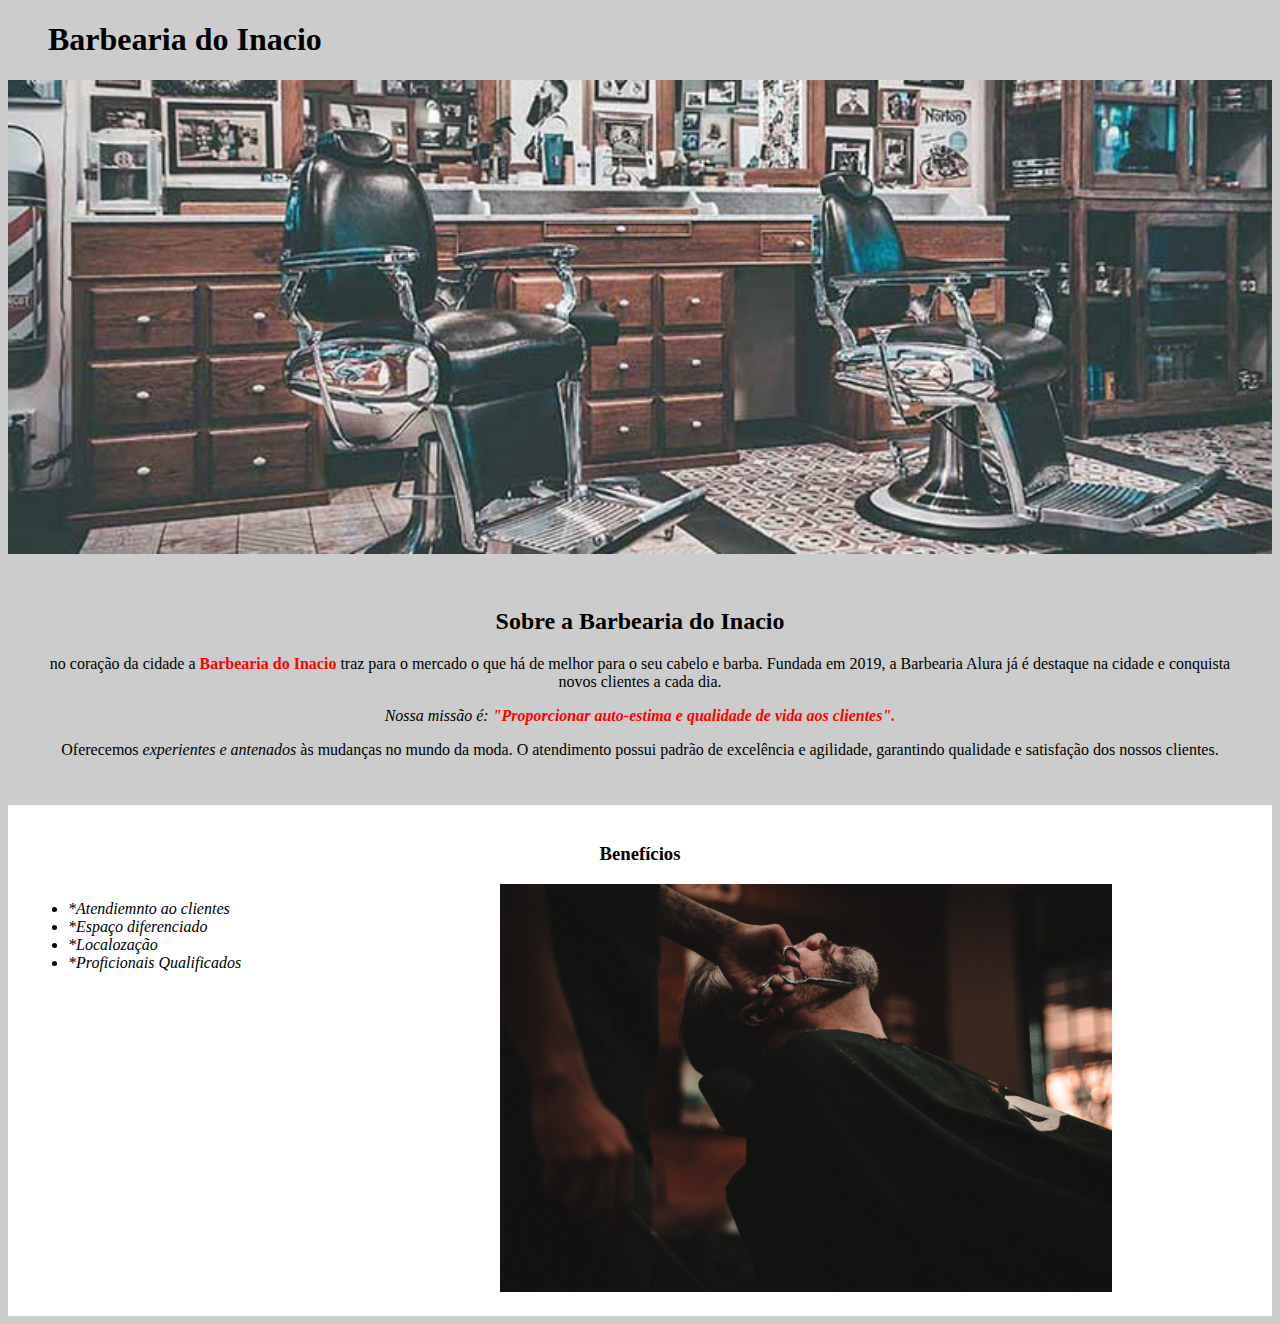
<file: pt.2/index.html>
<!DOCTYPE html>
<html lang="pt-br">
<head>
    <meta charset="UTF-8">
    <meta http-equiv="X-UA-Compatible" content="IE=edge">
    <meta name="viewport" content="width=device-width, initial-scale=1.0">
    <title>Barbearia do Inacio</title>
    <link rel="stylesheet" href="style.css">
</head>
  <body>
<header>
  <h1 class="titulo-principal">Barbearia do Inacio</h1>
</header>
    <img id="banner" src="banner.jpg">
<div class="principal">
    <h2 class="espacamentocentral">Sobre a Barbearia do Inacio</h2>

    <p>no coração da cidade a <strong> Barbearia do Inacio</strong> traz para o mercado o que há de melhor para o seu cabelo e barba. Fundada em 2019, a Barbearia Alura já é destaque na cidade e conquista novos clientes a cada dia.</p> 
    
    <p id="misao"><em>Nossa missão é: <strong>"Proporcionar auto-estima e qualidade de vida aos clientes".</strong></em> </p>
    
    <p>Oferecemos <em>experientes e antenados</em>  às mudanças no mundo da moda. O atendimento possui padrão de excelência e agilidade, garantindo qualidade e satisfação dos nossos clientes.</p>
    </div>
    <div class="beneficios">  
    <h3 class="espacamentocentral">Benefícios</h3>
        
        <ul>
          <li class="itens">*Atendiemnto ao clientes</li>
          <li class="itens">*Espaço diferenciado</li>
          <Li class="itens">*Localozação</Li>
          <Li class="itens">*Proficionais Qualificados</Li> 
     
        </ul>
        <img src="beneficios.jpg" class="imagembeneficios">
     </div>
   </body>
</html>
</file>
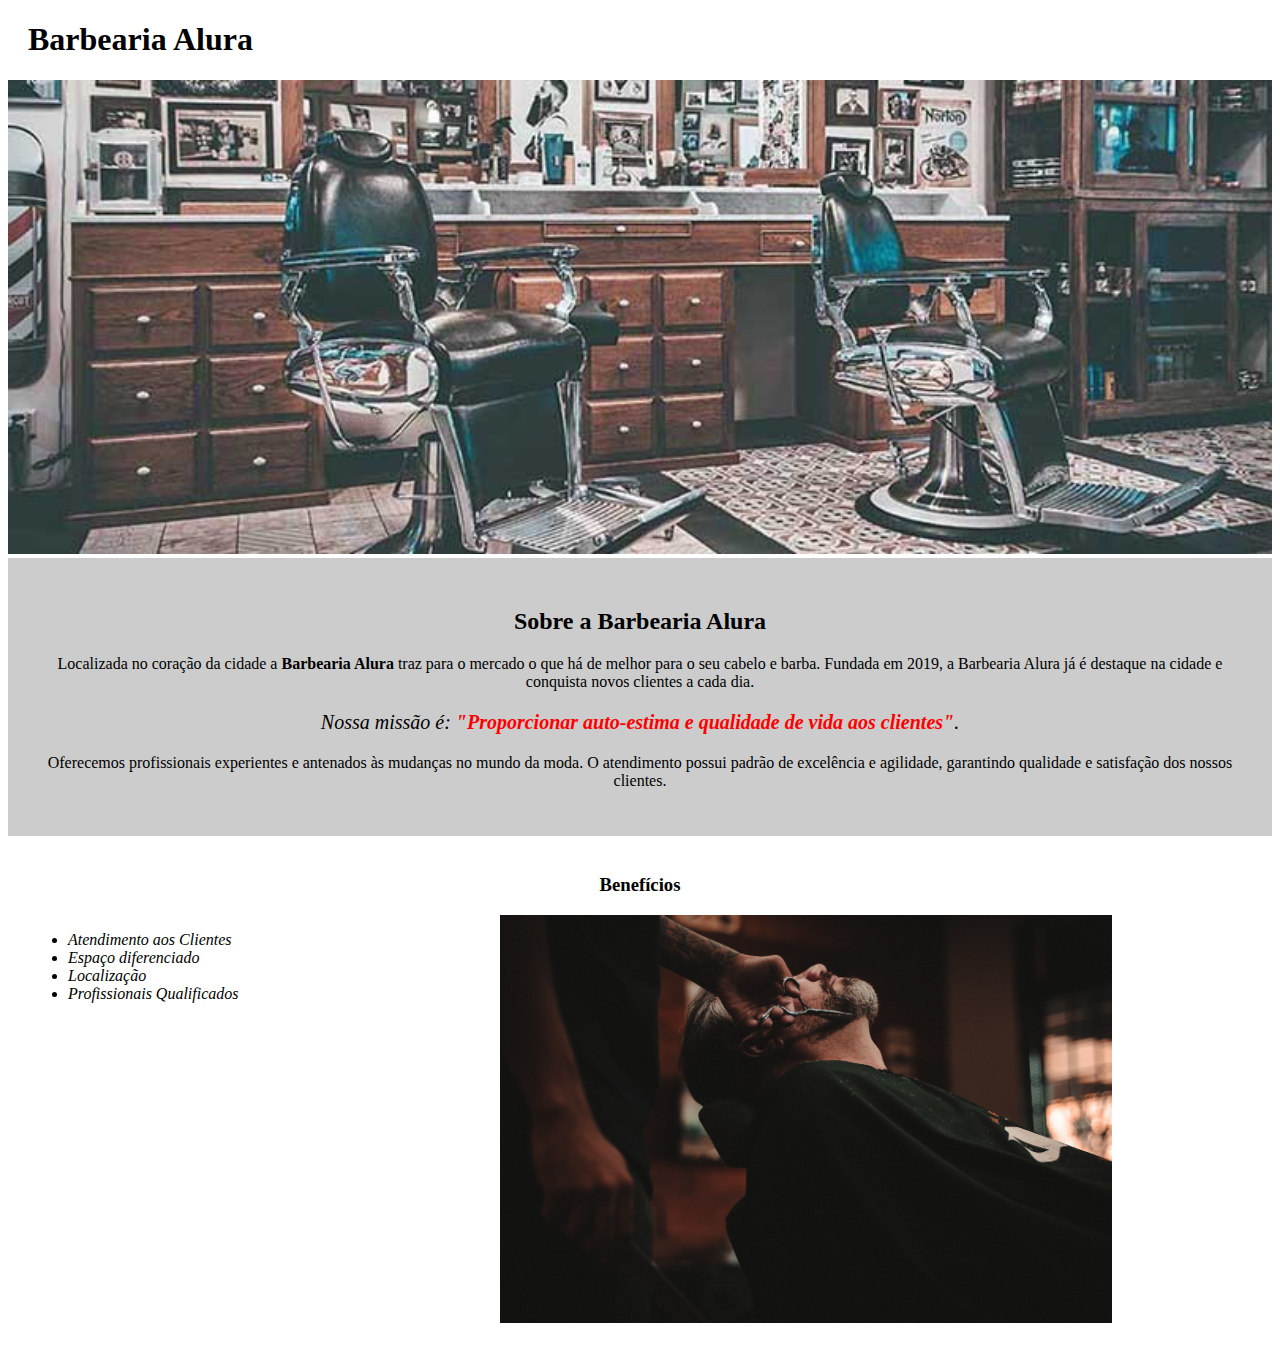
<file: pt.3/index.html>
<!DOCTYPE html>
<html lang="pt-br">
	<head>
		<meta charset="UTF-8">
		<title>Barbearia Alura</title>
		<link rel="stylesheet" href="style-home.css">
	</head>

	<body>
		<header>
			<h1 class="titulo-principal">Barbearia Alura</h1>
		</header>
		<img id="banner" src="banner.jpg">
		<div class="principal">
			<h2 class="titulo-centralizado">Sobre a Barbearia Alura</h2>
	 
			<p>Localizada no coração da cidade a <strong>Barbearia Alura</strong> traz para o mercado o que há de melhor para o seu cabelo e barba. Fundada em 2019, a Barbearia Alura já é destaque na cidade e conquista novos clientes a cada dia.</p>

			<p id="missao"><em>Nossa missão é: <strong>"Proporcionar auto-estima e qualidade de vida aos clientes"</strong>.</em></p>

			<p>Oferecemos profissionais experientes e antenados às mudanças no mundo da moda. O atendimento possui padrão de excelência e agilidade, garantindo qualidade e satisfação dos nossos clientes.</p>
		</div>

		<div class="beneficios">
			<h3 class="titulo-centralizado">Benefícios</h3>

			<ul>
				<li class="itens">Atendimento aos Clientes</li>
				<li class="itens">Espaço diferenciado</li>
				<li class="itens">Localização</li>
				<li class="itens">Profissionais Qualificados</li>
			</ul>

			<img src="beneficios.jpg" class="imagembeneficios">
		</div>
	</body>
</html>
</file>
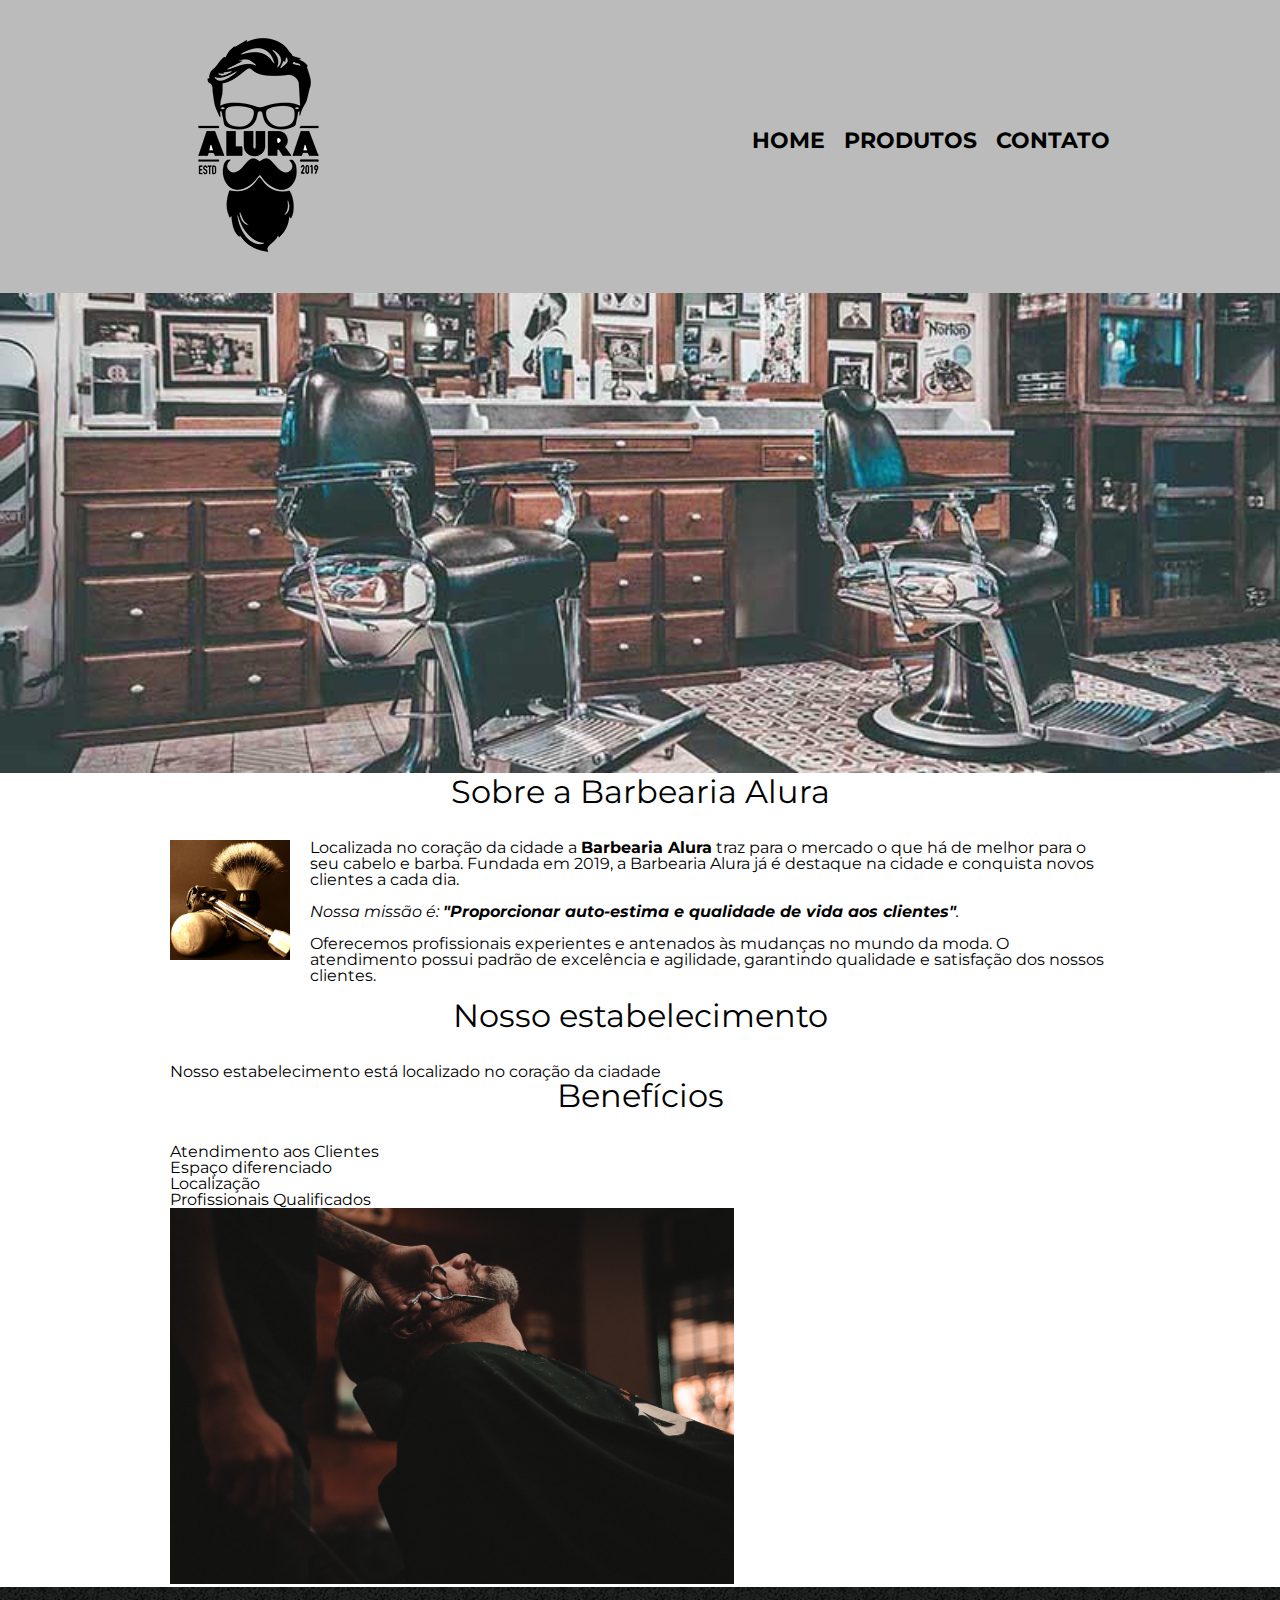
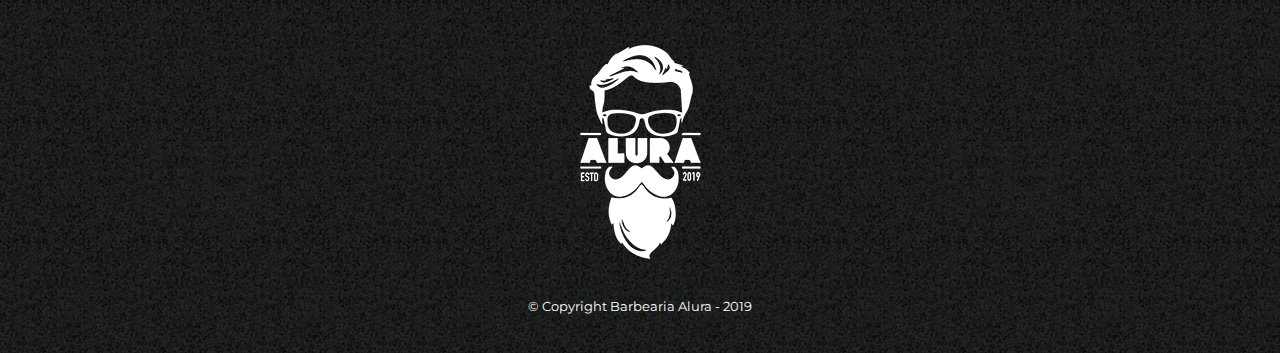
<file: pt.4/index.html>
<!DOCTYPE html>
<html lang="pt-br">
	<head>
		<meta charset="UTF-8">
		<title>Barbearia Alura</title>

		<link rel="stylesheet" href="reset.css">
		<link rel="stylesheet" href="style.css">
		<link rel="preconnect" href="https://fonts.googleapis.com">
<link rel="preconnect" href="https://fonts.gstatic.com" crossorigin>
<link href="https://fonts.googleapis.com/css2?family=Montserrat:wght@100&display=swap" rel="stylesheet">
	</head>

	<body>
		<header>
			<div class="caixa">
				<h1><img src="logo.png"></h1>

				<nav>
					<ul>
						<li><a href="index.html">Home</a></li>
						<li><a href="produtos.html">Produtos</a></li>
						<li><a href="contato.html">Contato</a></li>
					</ul>
				</nav>
			</div>
		</header>

			<img class="banner" src="banner.jpg">
		<main>

			<section class="principal">
				<h2 class="titulo-principal">Sobre a 		Barbearia Alura</h2>
				<img class="utencilios" src="utensilios.jpg" alt="Utencilios">
		
					<p>Localizada no coração da cidade a <strong>Barbearia Alura</strong> traz para o mercado o que há de melhor para o seu cabelo e barba. Fundada em 2019, a Barbearia Alura já é destaque na cidade e conquista novos clientes a cada dia.</p>

					<p id="missao"><em>Nossa missão é: <strong>"Proporcionar auto-estima e qualidade de vida aos clientes"</strong>.</em></p>

					<p>Oferecemos profissionais experientes e antenados às mudanças no mundo da moda. O atendimento possui padrão de excelência e agilidade, garantindo qualidade e satisfação dos nossos clientes.</p>
			</section>

			<section class="mapa">
					<h3 class="titulo-principal">Nosso estabelecimento</h3>
					<p>Nosso estabelecimento  está localizado no coração da ciadade</                                                                                                                                                                                         p>
			</section>

			<section class="beneficios">
					<h3 class="titulo-principal">Benefícios</h3>

				<ul>
					<li class="itens">Atendimento aos Clientes</li>
					<li class="itens">Espaço diferenciado</li>
					<li class="itens">Localização</li>
					<li class="itens">Profissionais Qualificados</li>
				</ul>

				<img src="beneficios.jpg" class="imagembeneficios">
			</section>
		</main>

		<footer>
			<img src="logo-branco.png">
			<p class="copyright">&copy; Copyright Barbearia Alura - 2019</p>
		</footer>
	</body>
</html>
</file>
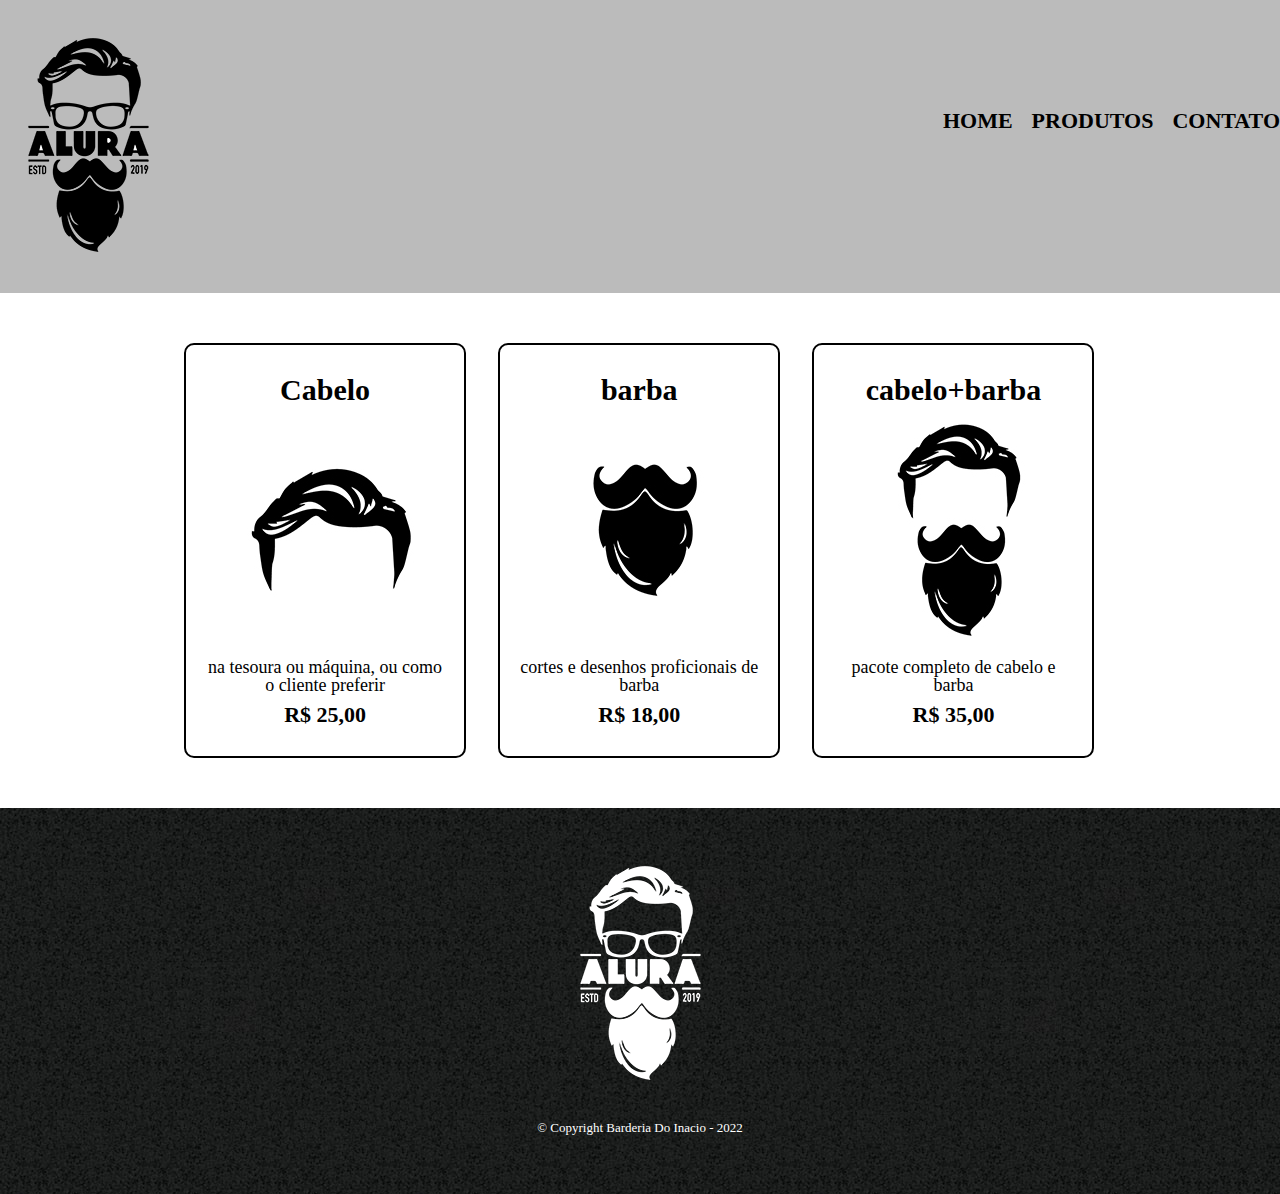
<file: pt.2/produtos.html>
<!DOCTYPE html>
<html>
    <head>
        <meta charset="UTF-8">
        <title>Produtos - Barbearia Alura</title>
        
        <link rel="stylesheet" href="reset.css"> 
        <link rel="stylesheet" href="produtos.css">
    </head>
    <body>
        <header>
            </div class="caixa">
                <h1><img src="logo.png"></h1>

                <nav>
                    <ul>
                    <li><a href="index.html">Home</a></li>
                    <li><a href="produtos.html">Produtos</a></li>
                    <li><a href="contato.html">Contato</a></li>
                </ul>
            </nav>
           </div>
        </header>

        <main>
            <ul class="produtos">
                <li>
                    <h2>Cabelo</h2>
                    <img src="cabelo.jpg">
                    <p class="produtos-descricao">na tesoura ou máquina, ou como o cliente preferir</p>
                    <p class="produto-preco">R$ 25,00</p>
                </li>
                <li>
                    <h2>barba</h2>
                    <img src="barba.jpg">
                    <p class="produtos-descricao">cortes e desenhos proficionais de barba</p>
                    <p class="produto-preco">R$ 18,00</p>
                </li>
                <li>
                    <h2>cabelo+barba</h2>
                    <img src="cabelo+barba.jpg">
                    <p class="produtos-descricao">pacote completo de cabelo e barba</p>
                    <p class="produto-preco">R$ 35,00</p>
                </li>
            </ul>
        </main>

<footer>

    <img src="logo-branco.png" >
    <p class="copyright">&copy; Copyright Barderia Do Inacio - 2022</p>
</footer>

    </body>
</html>
</file>
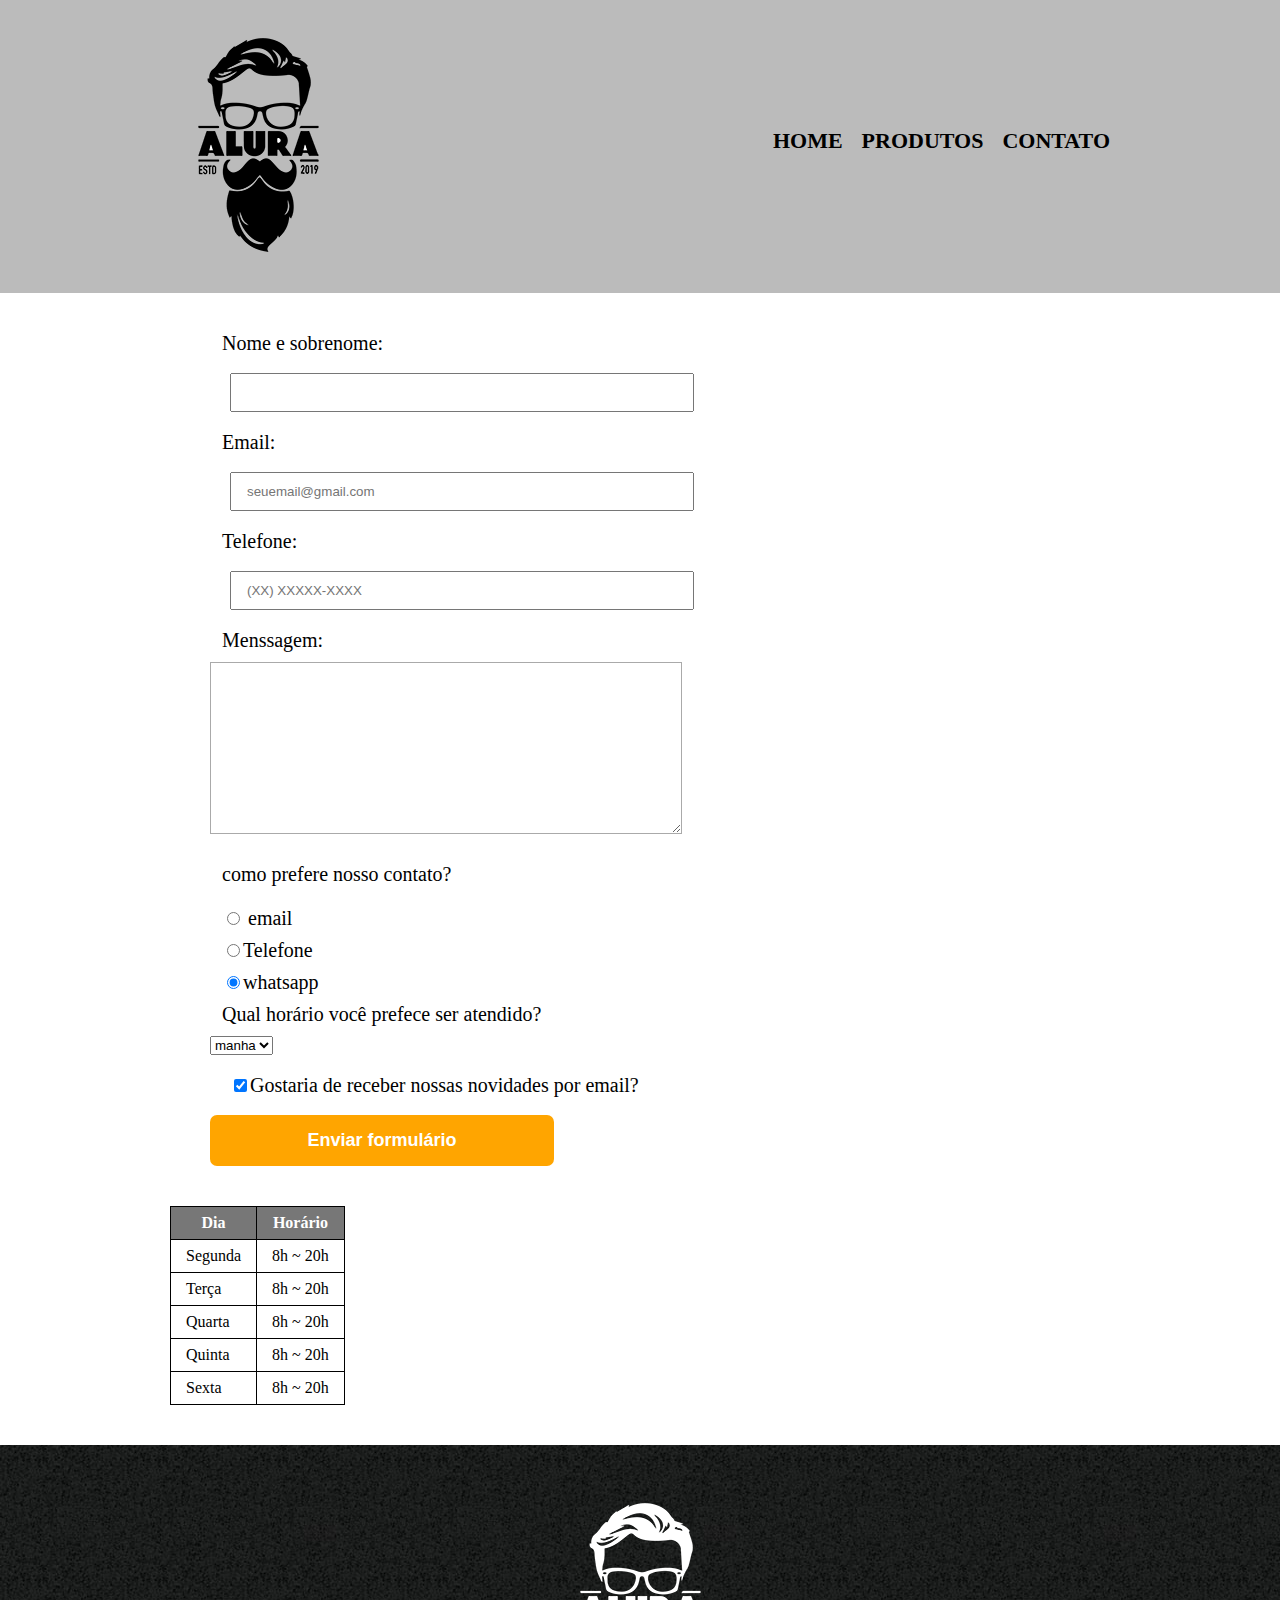
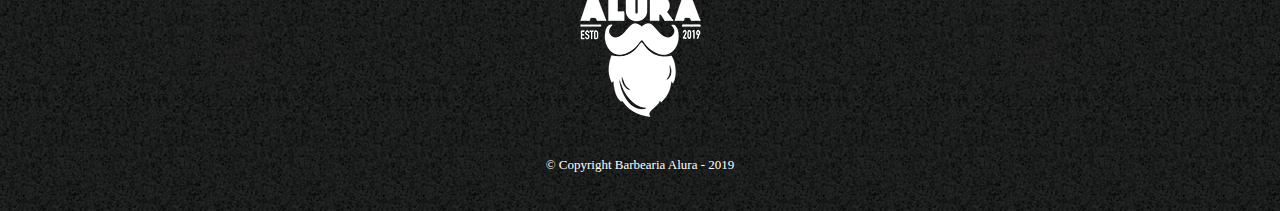
<file: pt.3/contato.html>
<!DOCTYPE html>
<html>
	<head>
		<meta charset="UTF-8">
		<title>Contatos - Barbearia Alura</title>

		<link rel="stylesheet" href="reset.css">
		<link rel="stylesheet" href="style.css">
	</head>
	<body>
		<header>
			<div class="caixa">
				<h1><img src="logo.png"></h1>

				<nav>
					<ul>
						<li><a href="index.html">Home</a></li>
						<li><a href="produtos.html">Produtos</a></li>
						<li><a href="contato.html">Contato</a></li>
					</ul>
				</nav>
			</div>
		</header>

        <main>
            <form >
                <label for="Nome e sobrenome"> Nome e sobrenome:</label>
                <input type="text" id="nomesobrenome" class="imput-padao" required>

                <label for="Email">Email:</label>
                <input type="email" id="Email" class="imput-padao" required placeholder="seuemail@gmail.com">

                <label for="Telefone"> Telefone:</label>
                <input type="tel" id="telefone" class="imput-padao" required placeholder="(XX) XXXXX-XXXX">

                <label for="Menssagem">Menssagem:</label>
                <textarea cols="70" rows="10" required></textarea>

                <fieldset>

                    <legend>como prefere nosso contato?</legend>

                    <label for="radio-email"><input type="radio" name="contato" value="email"> email</label>
                    

                    <label for="radio-telefone"><input type="radio" name= contato value="telefone" id="radio-telefone">Telefone</label>
                   
                
                    <label for="radio-whatsapp"><input type="radio" name="contato" value="whatsaap" id="radio-whatsapp" checked>whatsapp</label>
                    
                </fieldset>

                <fieldset>
                    <legend>Qual horário você prefece ser atendido?</legend>
                        <select>
                            <option>manha</option>
                            <option>tarde</option>
                            <option>noite</option>
                        </select>
                    </fieldset>

                <label class="checkbox"><input type="checkbox" checked>Gostaria de receber nossas novidades por email?</label>

                <input type="submit" value="Enviar formulário" class="enviar" hover>
            </form>

            <table>
                <thead>
                    <tr>
                        <th>Dia</th>
                        <th>Horário</th>
                </thead>
                <tbody>
                    <tr>
                        <td>Segunda</td>
                        <td>8h ~ 20h</td>
                    </tr>
                    <tr>
                        <td>Terça</td>
                        <td>8h ~ 20h</td>
                    </tr>
                    <tr>
                        <td>Quarta</td>
                        <td>8h ~ 20h</td>
                    </tr>
                    <tr>
                        <td>Quinta</td>
                        <td>8h ~ 20h</td>
                    </tr>
                    <tr>
                        <td>Sexta</td>
                        <td>8h ~ 20h</td>
                    </tr>
                </tbody>
            </table>

        </main>

<footer>
    <img src="logo-branco.png">
    <p class="copyright">&copy; Copyright Barbearia Alura - 2019</p>
</footer>
</file>
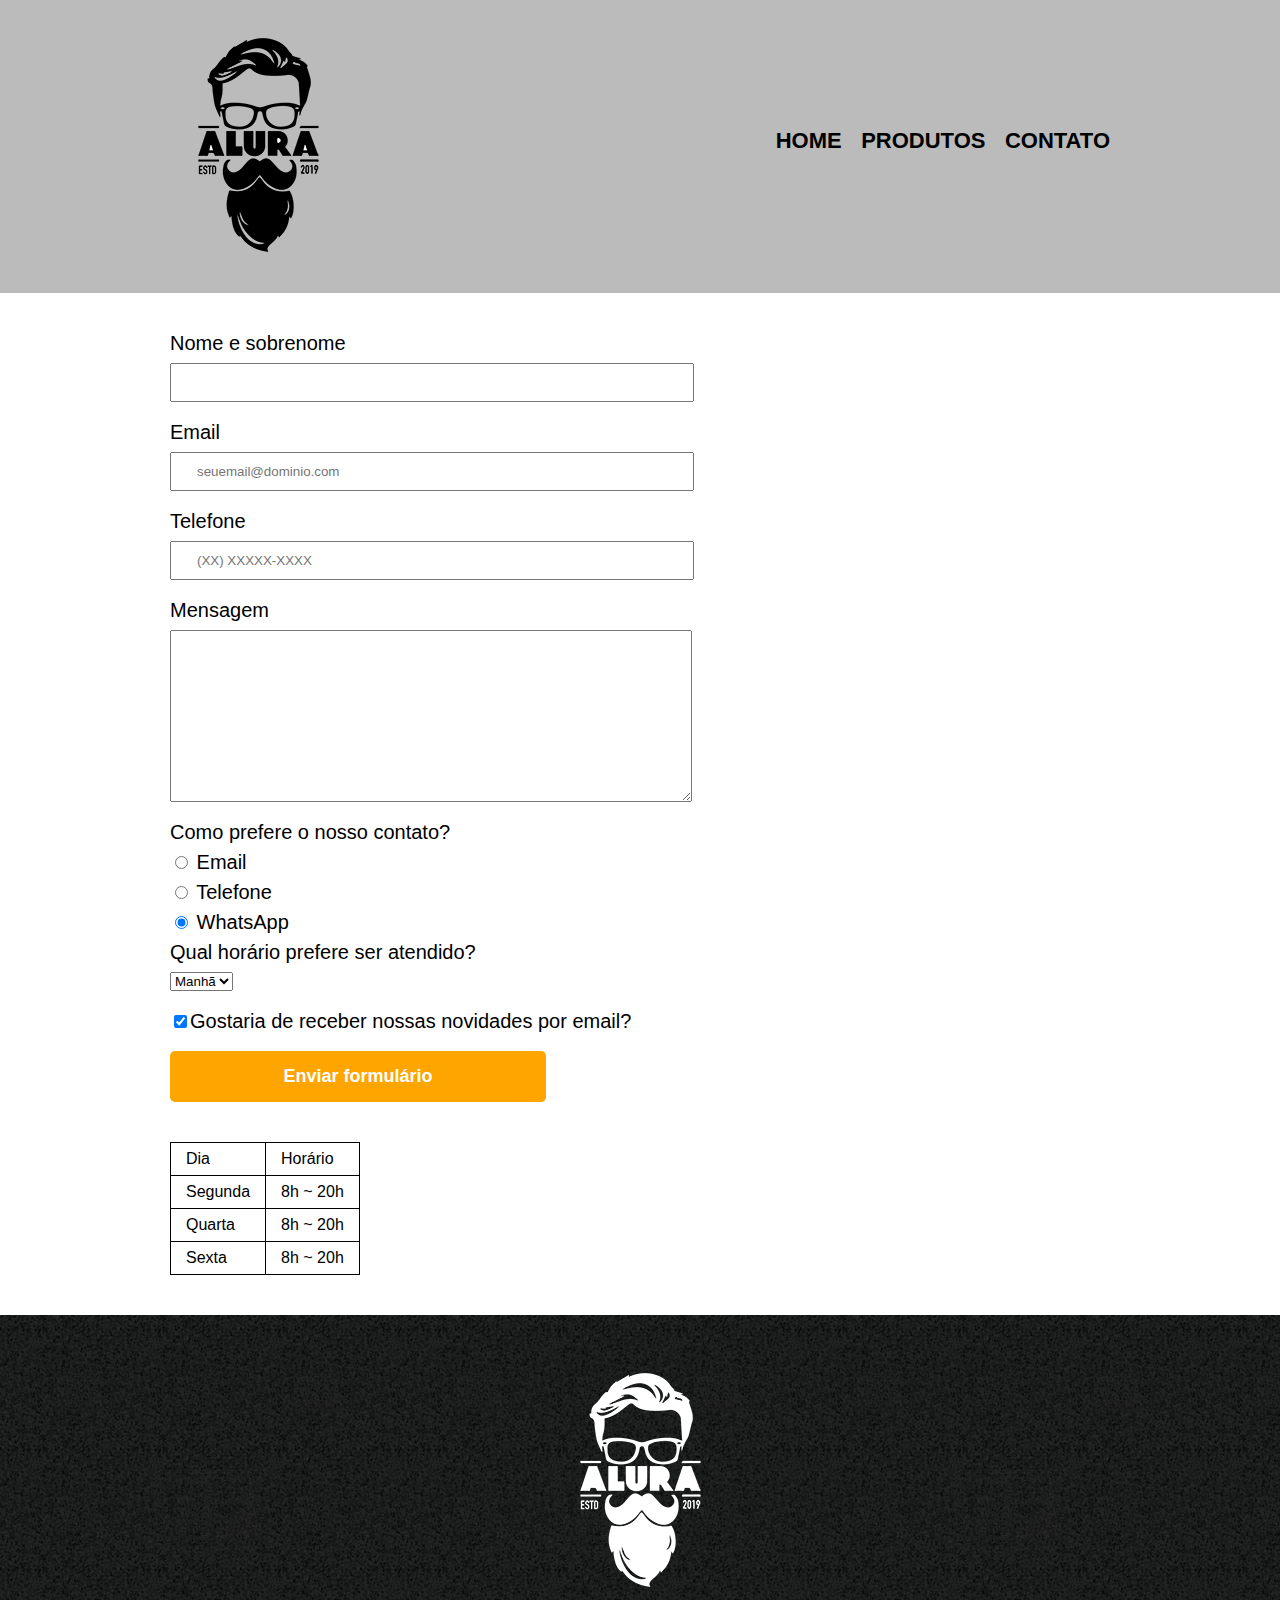
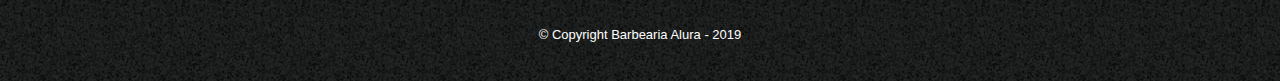
<file: pt.4/contato.html>
<!DOCTYPE html>
<html>
	<head>
		<meta charset="UTF-8">
		<title>Contato - Barbearia Alura</title>

		<link rel="stylesheet" href="reset.css">
		<link rel="stylesheet" href="style.css">
	</head>
	<body>
		<header>
			<div class="caixa">
				<h1><img src="logo.png" alt="Logo da Barbearia Alura"></h1>

				<nav>
					<ul>
						<li><a href="index.html">Home</a></li>
						<li><a href="produtos.html">Produtos</a></li>
						<li><a href="contato.html">Contato</a></li>
					</ul>
				</nav>
			</div>
		</header>

		<main>
			<form>
				<label for="nomesobrenome">Nome e sobrenome</label>
				<input type="text" id="nomesobrenome" class="input-padrao" required>

				<label for="email">Email</label>
				<input type="email" id="email" class="input-padrao" required placeholder="seuemail@dominio.com">

				<label for="telefone">Telefone</label>
				<input type="tel" id="telefone" class="input-padrao" required placeholder="(XX) XXXXX-XXXX">

				<label for="mensagem">Mensagem</label>
				<textarea cols="70" rows="10" id="mensagem" class="input-padrao" required></textarea>

				<fieldset>
					<legend>Como prefere o nosso contato?</legend>
					<label for="radio-email"><input type="radio" name="contato" value="email" id="radio-email"> Email</label>
					
					<label for="radio-telefone"><input type="radio" name="contato" value="telefone" id="radio-telefone"> Telefone</label>
					
					<label for="radio-whatsapp"><input type="radio" name="contato" value="whatsapp" id="radio-whatsapp" checked> WhatsApp</label>
				</fieldset>

				<fieldset>
					<legend>Qual horário prefere ser atendido?</legend>
					<select>
						<option>Manhã</option>
						<option>Tarde</option>
						<option>Noite</option>
					</select>
				</fieldset>

				<label class="checkbox"><input type="checkbox" checked>Gostaria de receber nossas novidades por email?</label>

				<input type="submit" value="Enviar formulário" class="enviar">
			</form>

			<table>
				<tr>
					<td>Dia</td>
					<td>Horário</td>
				</tr>
				<tr>
					<td>Segunda</td>
					<td>8h ~ 20h</td>
				</tr>
				<tr>
					<td>Quarta</td>
					<td>8h ~ 20h</td>
				</tr>
				<tr>
					<td>Sexta</td>
					<td>8h ~ 20h</td>
				</tr>
			</table>
		</main>

		<footer>
			<img src="logo-branco.png" alt="Logo da Barbearia Alura">
			<p class="copyright">&copy; Copyright Barbearia Alura - 2019</p>
		</footer>
	</body>
</html>
</file>
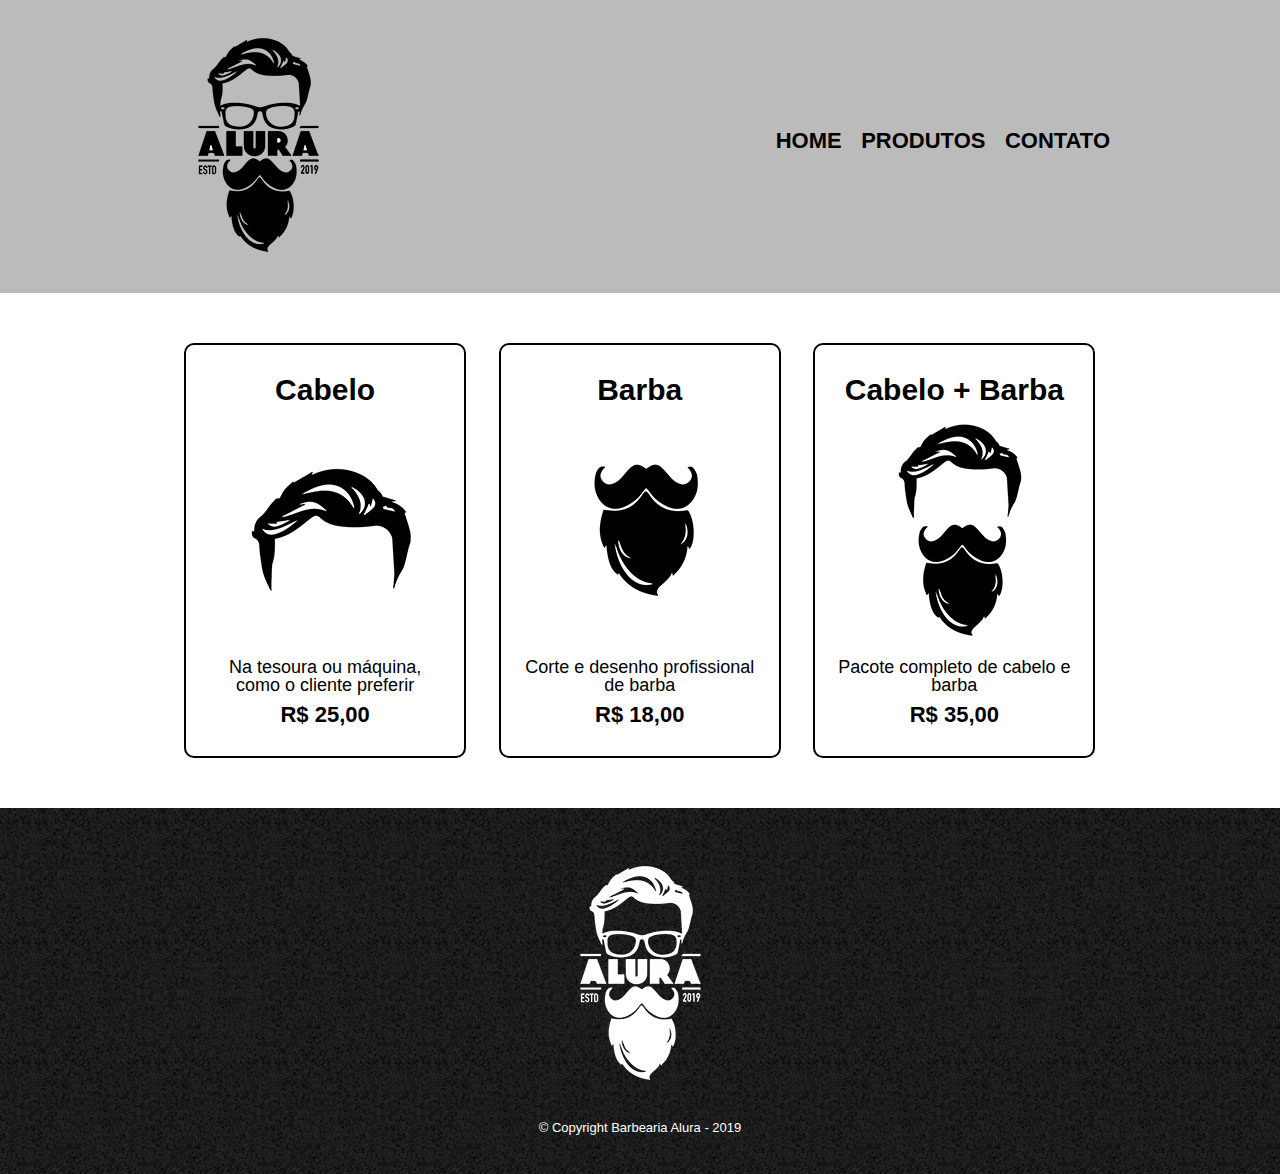
<file: pt.4/produtos.html>
<!DOCTYPE html>
<html>
	<head>
		<meta charset="UTF-8">
		<title>Produtos - Barbearia Alura</title>

		<link rel="stylesheet" href="reset.css">
		<link rel="stylesheet" href="style.css">
	</head>
	<body>
		<header>
			<div class="caixa">
				<h1><img src="logo.png"></h1>

				<nav>
					<ul>
						<li><a href="index.html">Home</a></li>
						<li><a href="produtos.html">Produtos</a></li>
						<li><a href="contato.html">Contato</a></li>
					</ul>
				</nav>
			</div>
		</header>

		<main>
			<ul class="produtos">
				<li>
					<h2>Cabelo</h2>
					<img src="cabelo.jpg">
					<p class="produto-descricao">Na tesoura ou máquina, como o cliente preferir</p>
					<p class="produto-preco">R$ 25,00</p>
				</li>
				<li>
					<h2>Barba</h2>
					<img src="barba.jpg">
					<p class="produto-descricao">Corte e desenho profissional de barba</p>
					<p class="produto-preco">R$ 18,00</p>
				</li>
				<li>
					<h2>Cabelo + Barba</h2>
					<img src="cabelo+barba.jpg">
					<p class="produto-descricao">Pacote completo de cabelo e barba</p>
					<p class="produto-preco">R$ 35,00</p>
				</li>
			</ul>
		</main>

		<footer>
			<img src="logo-branco.png">
			<p class="copyright">&copy; Copyright Barbearia Alura - 2019</p>
		</footer>
	</body>
</html>
</file>
<file: pt.2/style.css>
p{
    background-color: #cccccc
}
#banner{
    width: 100%;
}

.titulo-principal{

    padding-left: 40px;
}
.espacamentocentral
{
    text-align: center
}

p{
    text-align: center
}

#missao {
    font-size: 20px

}
body {
    background-color: #cccccc;
}

strong{
    color: red;
}
.itens {
    font-style: italic
}
.beneficios{
    background-color: white ;
    padding: 20px
}
.principal{
    background-color:#cccccc;
    padding: 30px
}

ul {
    display: inline-block;
    vertical-align: top;
    width: 20%;
    margin-right: 15%;
}
.imagembeneficios{
    width: 50%;
}
</file>
<file: pt.3/style-home.css>
#banner {
	width:100%;
}

.principal{
	background: #CCCCCC;
	padding: 30px;
}

.titulo-principal {
	padding-left: 20px;
}

.titulo-centralizado {
	text-align: center
}

p {
	text-align: center;
}

#missao {
	font-size: 20px
}

em strong {
	color: #FF0000;
}

.itens {
	font-style: italic
}

.beneficios {
	background: #FFFFFF;
	padding: 20px;
}

ul {
	display: inline-block;
	vertical-align: top;
	width: 20%;
	margin-right: 15%;
}

.imagembeneficios {
	width: 50%;
}
</file>
<file: pt.4/style.css>
body {
	font-family: 'Montserrat', sans-serif;
}
header {
	background: #BBBBBB;
	padding: 20px 0;
}

.caixa {
	position: relative;
	width: 940px;
	margin: 0 auto;
}

nav {
	position: absolute;
	top: 110px;
	right: 0;
}

nav li {
	display: inline;
	margin: 0 0 0 15px;
}

nav a {
	text-transform: uppercase;
	color: #000000;
	font-weight: bold;
	font-size: 22px;
	text-decoration: none;
}

nav a:hover {
	color: #C78C19;
	text-decoration: underline;
}

.produtos {
	width: 940px;
	margin: 0 auto;
	padding: 50px 0;
}

.produtos li {
	display: inline-block;
	text-align: center;
	width: 30%;
	vertical-align: top;
	margin: 0 1.5%;
	padding: 30px 20px;
	box-sizing: border-box;
	border: 2px solid #000000;
	border-radius: 10px;
}

.produtos li:hover {
	border-color: #C78C19;
}

.produtos li:active {
	border-color: #088C19;	
}

.produtos li:hover h2 {
	font-size: 34px;
}

.produtos h2 {
	font-size: 30px;
	font-weight: bold;
}

.produto-descricao {
	font-size: 18px;
}

.produto-preco {
	font-size: 22px;
	font-weight: bold;
	margin-top: 10px;
}

footer {
	text-align: center;
	background: url("bg.jpg");
	padding: 40px 0;
}

.copyright {
	color: #FFFFFF;
	font-size: 13px;
	margin: 20px 0 0;
}

main {
	width: 940px;
	margin: 0 auto;
}

form {
	margin: 40px 0;
}

form label, form legend {
	display:block;
	font-size: 20px;
	margin: 0 0 10px;
}

.input-padrao {
	display: block;
	margin: 0 0 20px;
	padding: 10px 25px;
	width: 50%;
}

.checkbox {
	margin: 20px 0;
}

.enviar {
	width:40%;
	padding: 15px 0;
	background: orange;
	color: white;
	font-weight: bold;
	font-size: 18px;
	border: none;
	border-radius: 5px;
	transition: 1s all;
	cursor: pointer;
}

.enviar:hover {
	background: darkorange;
	transform: scale(1.2);
}

table {
	margin: 20px 0 40px;
}

thead {
	background: #555555;
	color: white;
	font-weight: bold;
}

td, th {
	border: 1px solid #000000;
	padding: 8px 15px;
}
/*css da página inicial*/
.banner {
	width: 100%;
}

.titulo-principal {
	text-align: center;
	font-size: 2em;
	margin: 0 0 1em;
	clear: left;
}
.principal p {
	margin: 0 0 1em;
}
.principal strong {
	font-weight: bold;
}

.principal em {
	font-style: italic;
}

.imagembeneficios {
	width: 60%;
}
.utencilios {
	width: 120px;
	float: left;
	margin: 0 20px 20px 0;
}
</file>
<file: pt.2/produtos.css>
header {
    background: #BBBBBB;
    padding: 20px 0;
}

.caixa {
    position: relative;
    width: 940px;
    margin: 0 auto;
}

nav {
    position: absolute;
    top: 110px;
    right: 0;
}

nav li {
    display: inline;
    margin: 0 0 0 15px;
}

nav a {
    text-transform: uppercase;
    color: #000000;
    font-weight: bold;
    font-size: 22px;
    text-decoration: none;
}

nav a:hover {
    color: #c78c19;
    text-decoration: underline;
}

.produtos {
    width: 940px;
    margin: 0 auto;
    padding: 50px 0;
}

.produtos li {
    display: inline-block;
    text-align: center;
    width: 30%;
    vertical-align: top;
    margin: 0 1.5%;
    padding: 30px 20px;
    box-sizing: border-box;
    border-color: #000000;
    border-width: 2px;
    border-style: solid;
    border-radius: 10px;
}
.produtos li:hover {
    border-color: #c78c19;
}

.produtos li:active {
    border-color: blue

}

.produtos li:hover h2 {
    font-size: 40px;
}

.produtos h2 {
    font-size: 30px;
    font-weight: bold;
}
.produtos-descricao {
   font-size: 18px;

}
.produto-preco {
    font-size: 22px;
    font-weight: bold;
    margin: 10px 0 0;
    
}

footer {
    text-align: center;
    background: url("bg.jpg");
    padding: 40px 0;
}
.copyright {
    color: #ffffff;
    font-size: 13px;
    margin: 20px;
    
}
</file>
<file: pt.3/style.css>
header {
	background: #BBBBBB;
	padding: 20px 0;
}

.caixa {
	position: relative;
	width: 940px;
	margin: 0 auto;
}

nav {
	position: absolute;
	top: 110px;
	right: 0;
}

nav li {
	display: inline;
	margin: 0 0 0 15px;
}

nav a {
	text-transform: uppercase;
	color: #000000;
	font-weight: bold;
	font-size: 22px;
	text-decoration: none;
}

nav a:hover {
	color: #C78C19;
	text-decoration: underline;
}

.produtos {
	width: 940px;
	margin: 0 auto;
	padding: 50px 0;
}

.produtos li {
	display: inline-block;
	text-align: center;
	width: 30%;
	vertical-align: top;
	margin: 0 1.5%;
	padding: 30px 20px;
	box-sizing: border-box;
	border: 2px solid #000000;
	border-radius: 10px;
}

.produtos li:hover {
	border-color: #C78C19;
}

.produtos li:active {
	border-color: #088C19;	
}

.produtos li:hover h2 {
	font-size: 34px;
}

.produtos h2 {
	font-size: 30px;
	font-weight: bold;
}

.produto-descricao {
	font-size: 18px;
}

.produto-preco {
	font-size: 22px;
	font-weight: bold;
	margin-top: 10px;
}

footer {
	text-align: center;
	background: url("bg.jpg");
	padding: 40px 0;
}

.copyright {
	color: #FFFFFF;
	font-size: 13px;
	margin: 20px 0 0;
}

/* Página de contato */
.contato {
	width: 940px;
	margin: 40px auto;
}

.contato label, .input-group legend {
	display: block;
	margin: 0 0 5px;
	font-size: 20px;
}

.campo-padrao, textarea {
	display: block;
	margin: 0 0 30px;
	padding: 10px 20px;
	width: 50%;
	border: 1px solid #aaa;
}

.input-group {
	margin: 0 0 20px;
}

.newsletter {
	margin: 0 0 20px;
}

.botao {
	margin: 20px 0 0;
	width: 30%;
	padding: 10px 20px;
	font-size: 24px;
	display: inline-block;
	background: orange;
	color: white;
	border: none;
	border-radius: 5px;
	transition: 1s;
}

.botao:hover {
	cursor: pointer;
	transform: scale(1.2);	
}

.funcionamento {
	width: 940px;
	margin: 0 auto 40px;
}

table {
	margin: 10px 0 0;
}

th  {
	background: #777777;
	color: #FFFFFF;
}


td, th {
	border: 1px solid #000000;
	padding: 5px 20px;
}
main {
	width: 940px;
	margin: 0 auto;

}
form {
	margin: 40px;

}
form label, form legend {
	display: block;
	font-size: 20px;
	margin: 12px;
}
.imput-padao {
	display: block;
	margin: 20px;
	padding: 10px 15px;
	width: 50%;
}
.checkbox {
	margin: 20px;
}
.enviar {
	width: 40%;
	padding: 15px 0;
	background: orange;
	color: white;
	font-weight: bold;
	font-size: 18px;
	border: none;
	border-radius: 7px;
	transition: 1.5s all;
	cursor: pointer;
}

.enviar:hover {
	background-color: red;
	transform: scale(1.2);
}
table {
	margin: 20px 0 40px;
}
thead {
	background: #555555;
	color: white;
	font-weight: bold;
}
td, th {
	border: 1px solid #000000;
	padding: 8px 15px;
}
</file>
